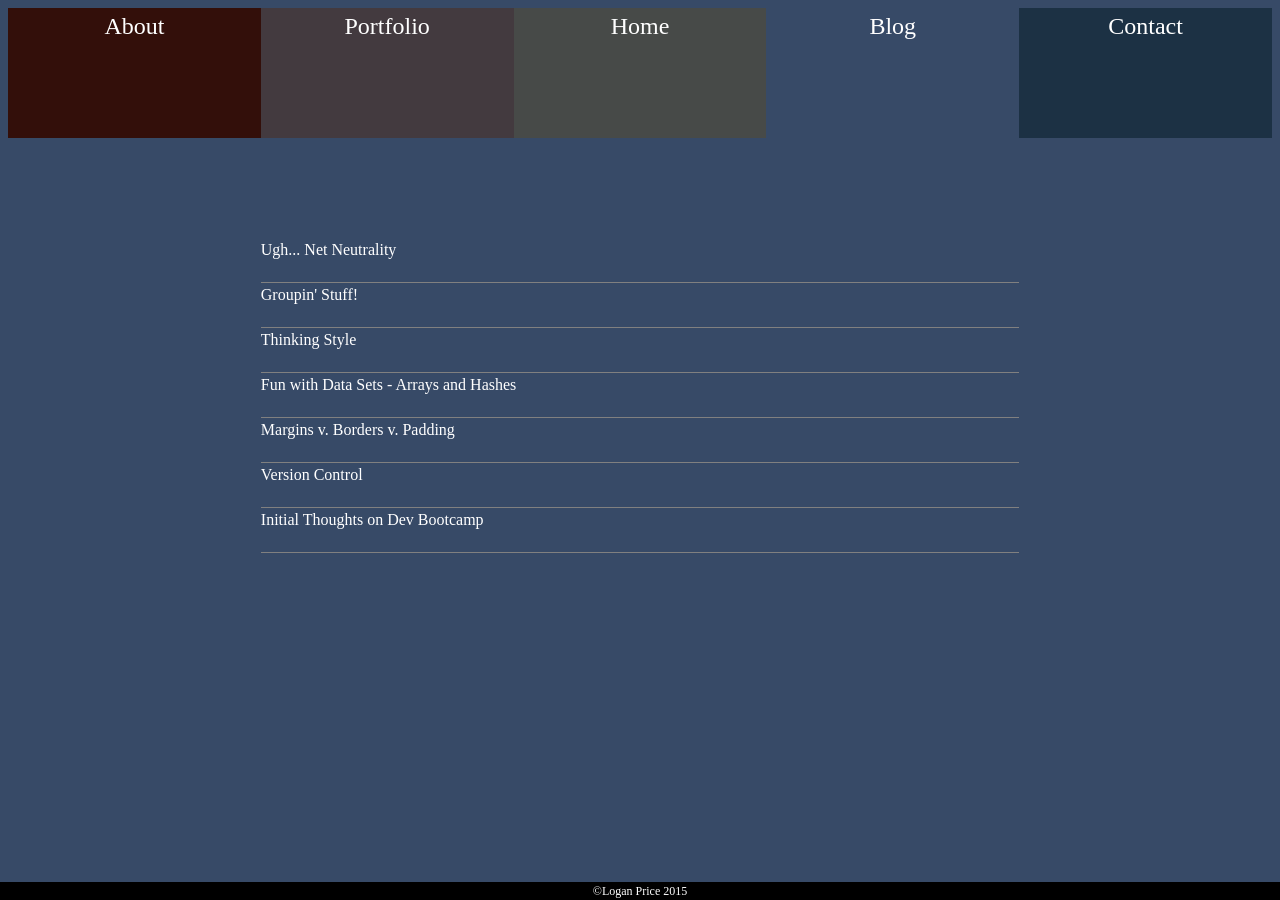
<file: blog.html>
<!DOCTYPE html>
<html class="Blog">
  <head>
    <title>Log and Sprice - Home</title>
    <meta charset="UTF-8">
  <link rel="stylesheet" type="text/css" href="stylesheets/blog-stylesheet.css">
  <link rel="stylesheet" type="text/css" href="stylesheets/default.css">
  </head>
  <body>
    <nav>
      <div id="About"><a href="#">About</a></div>
      <div id="Portfolio"><a href="#">Portfolio</a></div>
      <div id="Home"><a href="index.html">Home</a></div>
      <div id="Blog"><a href="blog.html">Blog</a></div>
      <div id="Contact"><a href="#">Contact</a></div>
    </nav>
    <section>
        <div class = "main-content">
          <a href="blog/c4-tech-issues.html">Ugh... Net Neutrality</a>
        </div>

        <div class = "main-content">
          <a href="blog/t4-enumerable-methods.html">Groupin' Stuff!</a>
        </div>
        <div class = "main-content">
          <a href="blog/c3_thinking-style.html">Thinking Style</a>
        </div>
        <div class = "main-content">
          <a href="blog/t3-arrays-hashes.html">Fun with Data Sets - Arrays and Hashes</a>
        </div>
        <!-- <div class = "sidebar">
          <h2>2/15/2015</h2></div> -->
        <div class = "main-content">
          <a href="blog/t2-css-design.html">Margins v. Borders v. Padding</a>
        </div>
        <!-- <div class = "sidebar">
          <h2>2/8/2015</h2></div> -->
        <div class = "main-content">
          <a href="blog/t1-git-blog.html">Version Control</a>
        </div>
        <!-- <div class = "sidebar">
          <h2>2/8/2015</h2></div> -->
        <div class = "main-content">
          <a href="blog/c1-chefs-kitchen.html">Initial Thoughts on Dev Bootcamp</a>
        </div>
    </section>
    <footer>©Logan Price 2015
    </footer>
  </body>
</html>
</file>
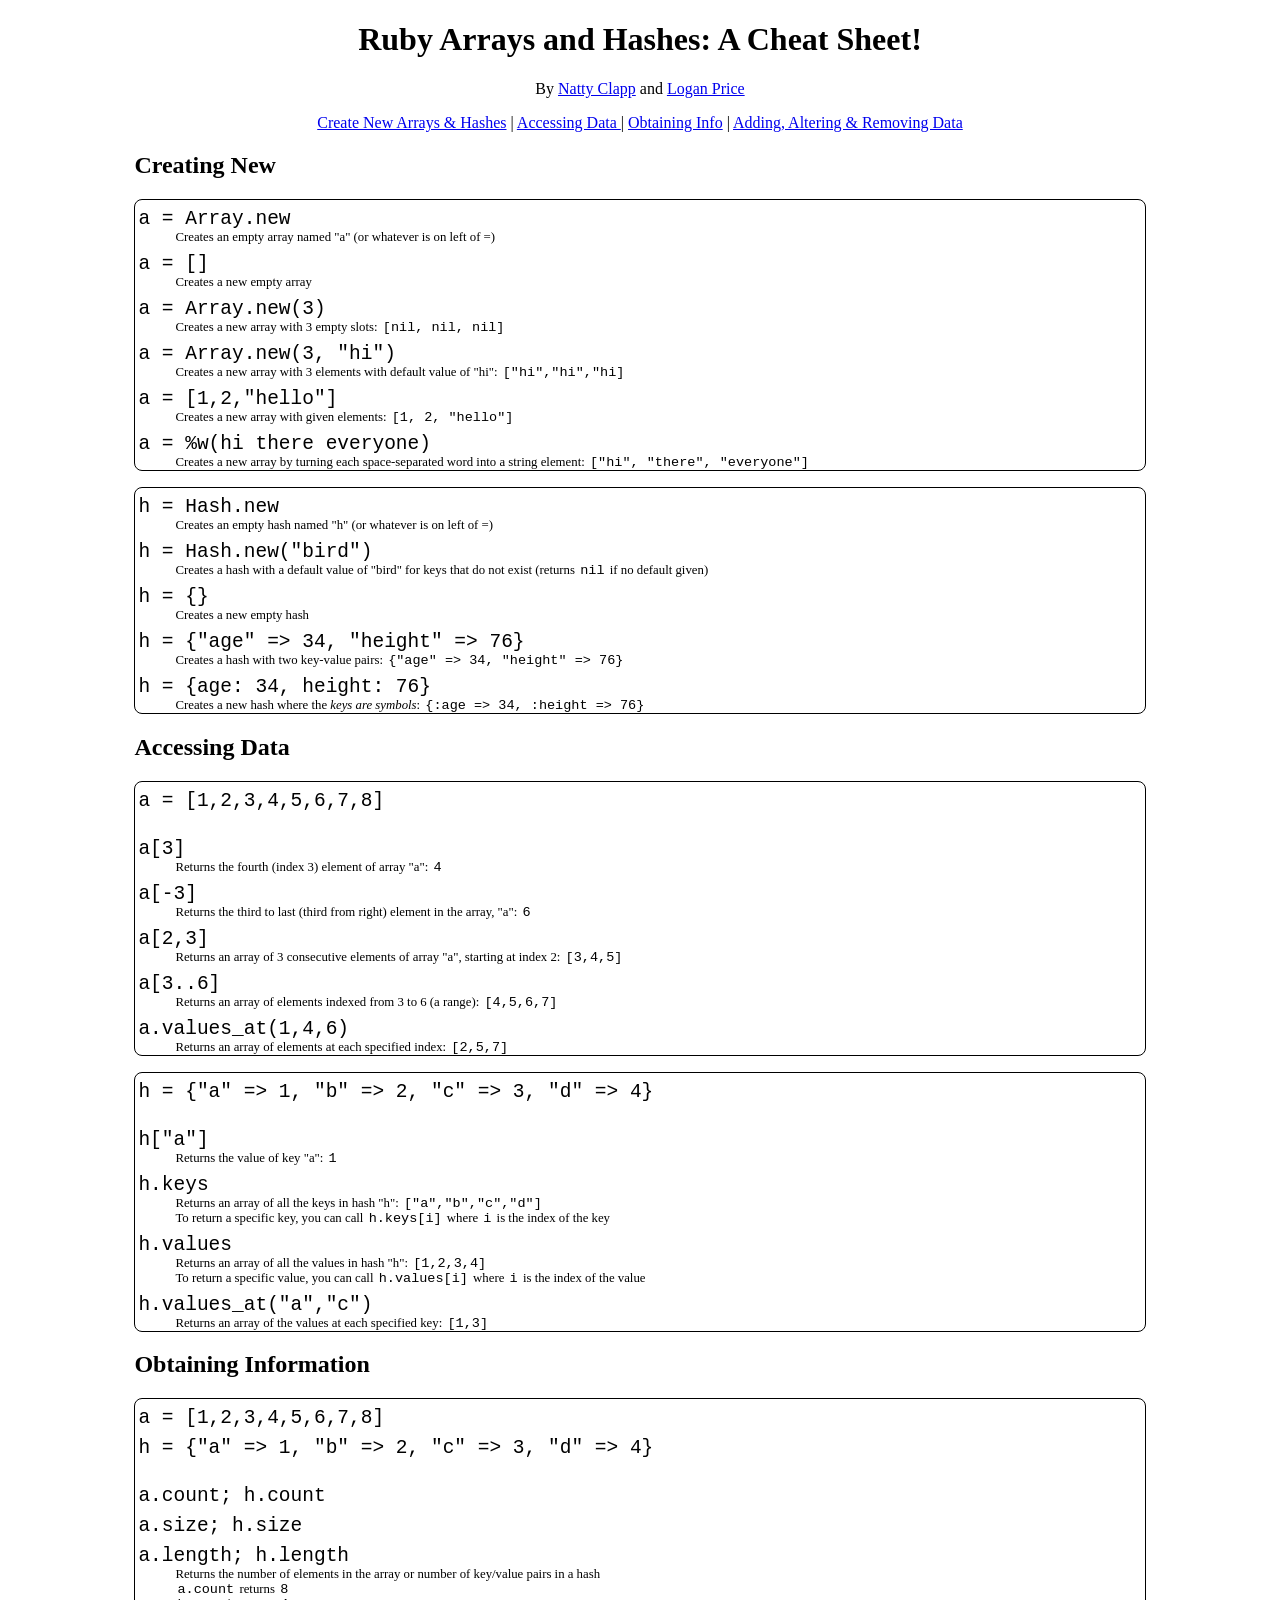
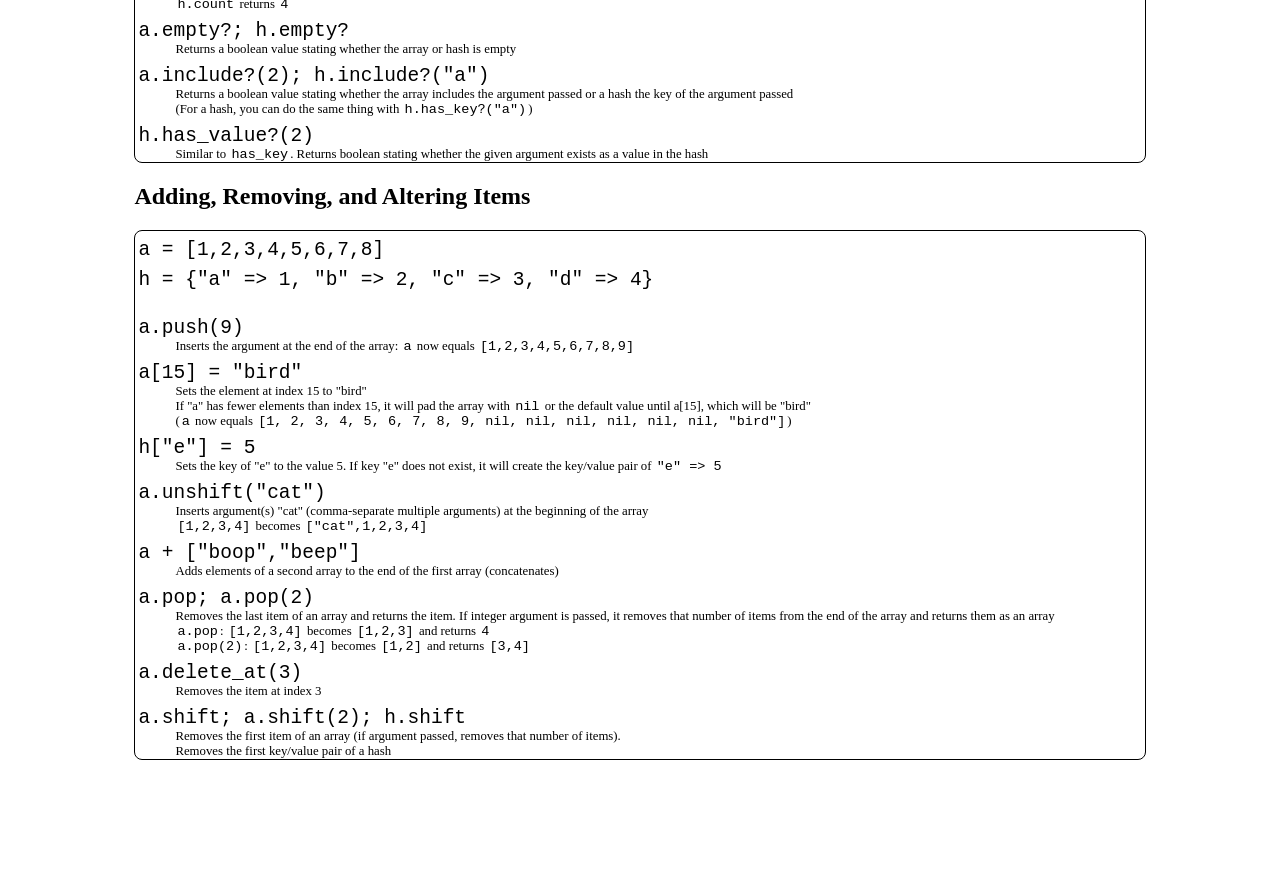
<file: cheat-sheet.html>
<!DOCTYPE html>
<html>

  <head>
    <meta charset="UTF-8">
    <title>Hashes and Arrays Cheat Sheet</title>
    <link rel="stylesheet" type="text/css" href="stylesheets/cheat_stylesheet.css"/>
  </head>

  <body>

    <div class = "pagetitle">

      <h1>
        Ruby Arrays and Hashes: A Cheat Sheet!
      </h1>

      <p>
        By <a href= "http://nclapp.github.io">Natty Clapp</a> and <a href= "http://logandsprice.github.io">Logan Price</a>
      </p>

      <p>
        <a href= "#create"> Create New Arrays &amp;  Hashes</a>  |
        <a href= "#accessing"> Accessing Data </a>  |
        <a href= "#info"> Obtaining Info</a>  |
        <a href= "#adding"> Adding, Altering &amp; Removing Data</a>
      </p>

    </div>


    <div class = "content">

      <h2><a class = "category" name="create">Creating New</a></h2>

    <dl>
      <dt>a = Array.new</dt>
      <dd>Creates an empty array named "a" (or whatever is on left of =)</dd>

      <dt>a = []</dt>
      <dd>Creates a new empty array</dd>

      <dt>a = Array.new(3)</dt>
      <dd>Creates a new array with 3 empty slots: <code>[nil, nil, nil]</code></dd>

      <dt>a = Array.new(3, "hi")</dt>
      <dd>Creates a new array with 3 elements with default value of "hi": <code>["hi","hi","hi]</code></dd>

      <dt>a = [1,2,"hello"]</dt>
      <dd>Creates a new array with given elements: <code>[1, 2, "hello"]</code></dd>

      <dt>a = %w(hi there everyone)</dt>
      <dd> Creates a new array by turning each space-separated word into a string element: <code>["hi", "there", "everyone"]</code></dd>
    </dl>

    <dl>
      <dt>h = Hash.new</dt>
      <dd>Creates an empty hash named "h" (or whatever is on left of =)</dd>

      <dt>h = Hash.new("bird")</dt>
      <dd>Creates a hash with a default value of "bird" for keys that do not exist (returns <code>nil</code> if no default given)

      <dt>h = {}</dt>
      <dd>Creates a new empty hash</dd>

      <dt>h = {"age" => 34, "height" => 76}</dt>
      <dd>Creates a hash with two key-value pairs: <code>{"age" => 34, "height" => 76}</code></dd>

      <dt>h = {age: 34, height: 76}</dt>
      <dd>Creates a new hash where the <em>keys are symbols</em>: <code>{:age => 34, :height => 76}</code></dd>
    </dl>

      <h2><a class = "category" name="accessing">Accessing Data</a></h2>


    <dl>
      <dt>a = [1,2,3,4,5,6,7,8]</dt>
      <br>

      <dt>a[3]</dt>
      <dd>Returns the fourth (index 3) element of array "a": <code>4</code></dd>

      <dt>a[-3]</dt>
      <dd>Returns the third to last (third from right) element in the array, "a": <code>6</code></dd>

      <dt>a[2,3]</dt>
      <dd>Returns an array of 3 consecutive elements of array "a", starting at index 2: <code>[3,4,5]</code></dd>

      <dt>a[3..6]</dt>
      <dd>Returns an array of elements indexed from 3 to 6 (a range): <code>[4,5,6,7]</code></dd>

      <dt>a.values_at(1,4,6)</dt>
      <dd>Returns an array of elements at each specified index: <code>[2,5,7]</code></dd>
    </dl>

    <dl>
      <dt>h = {"a" => 1, "b" => 2, "c" => 3, "d" => 4}</dt>
      <br>


      <dt>h["a"]</dt>
      <dd>Returns the value of key "a": <code>1</code></dd>

      <dt>h.keys</dt>
      <dd>Returns an array of all the keys in hash "h": <code>["a","b","c","d"]</code> </dd>
      <dd>To return a specific key, you can call <code>h.keys[i]</code> where <code>i</code> is the index of the key</dd>

      <dt>h.values</dt>
      <dd>Returns an array of all the values in hash "h": <code>[1,2,3,4]</code> </dd>
      <dd>To return a specific value, you can call <code>h.values[i]</code> where <code>i</code> is the index of the value</dd>

      <dt>h.values_at("a","c")</dt>
      <dd>Returns an array of the values at each specified key: <code>[1,3]</code></dd>
    </dl>
      <h2><a class = "category" name="info">Obtaining Information</a></h2>
      <dl>
        <dt>a = [1,2,3,4,5,6,7,8]</dt>
      <dt>h = {"a" => 1, "b" => 2, "c" => 3, "d" => 4}</dt>
      <br>

      <dt>a.count; h.count</dt>
      <dt>a.size; h.size</dt>
      <dt>a.length; h.length</dt>
      <dd>Returns the number of elements in the array or number of key/value pairs in a hash</dd>
      <dd><code>a.count</code> returns <code>8</code>
      <dd><code>h.count</code> returns <code>4</code>

      <dt>a.empty?; h.empty?</dt>
      <dd>Returns a boolean value stating whether the array or hash is empty</dd>

      <dt>a.include?(2); h.include?("a")</dt>
      <dd>Returns a boolean value stating whether the array includes the argument passed or a hash the key of the argument passed</dd>
      <dd>(For a hash, you can do the same thing with <code>h.has_key?("a")</code>)</dd>

      <dt>h.has_value?(2)</dt>
      <dd>Similar to <code>has_key</code>. Returns boolean stating whether the given argument exists as a value in the hash</dd>
      </dl>

      <h2><a class = "category" name="adding">Adding, Removing, and Altering Items</a></h2>
      <dl>
        <dt>a = [1,2,3,4,5,6,7,8]</dt>
      <dt>h = {"a" => 1, "b" => 2, "c" => 3, "d" => 4}</dt>
      <br>


        <dt>a.push(9)</dt>
        <dd>Inserts the argument at the end of the array: <code>a</code> now equals <code>[1,2,3,4,5,6,7,8,9]</code></dd>

        <dt>a[15] = "bird"</dt>
        <dd>Sets the element at index 15 to "bird"</dd>
        <dd>If "a" has fewer elements than index 15, it will pad the array with <code>nil</code> or the default value until a[15], which will be "bird"</dd>
        <dd>(<code>a</code> now equals <code>[1, 2, 3, 4, 5, 6, 7, 8, 9, nil, nil, nil, nil, nil, nil, "bird"]</code>)</dd>

        <dt>h["e"] = 5</dt>
        <dd>Sets the key of "e" to the value 5. If key "e" does not exist, it will create the key/value pair of <code>"e" => 5</code></dd>

        <dt>a.unshift("cat")</dt>
        <dd>Inserts argument(s) "cat" (comma-separate multiple arguments) at the beginning of the array</dd>
        <dd><code>[1,2,3,4]</code> becomes <code>["cat",1,2,3,4]</code></dd>

        <dt>a + ["boop","beep"]</dt>
        <dd>Adds elements of a second array to the end of the first array (concatenates)</dd>

        <dt>a.pop; a.pop(2)</dt>
        <dd>Removes the last item of an array and returns the item. If integer argument is passed, it removes that number of items from the end of the array and returns them as an array</dd>
        <dd><code>a.pop</code>: <code>[1,2,3,4]</code> becomes <code>[1,2,3]</code> and returns <code>4</code></dd>
        <dd><code>a.pop(2)</code>: <code>[1,2,3,4]</code> becomes <code>[1,2]</code> and returns <code>[3,4]</code></dd>

        <dt>a.delete_at(3)</dt>
        <dd>Removes the item at index 3</dd>

        <dt>a.shift; a.shift(2); h.shift</dt>
        <dd>Removes the first item of an array (if argument passed, removes that number of items).</dd>
        <dd>Removes the first key/value pair of a hash</dd>
      </dl>
    </div>

  </body>
</html>
</file>
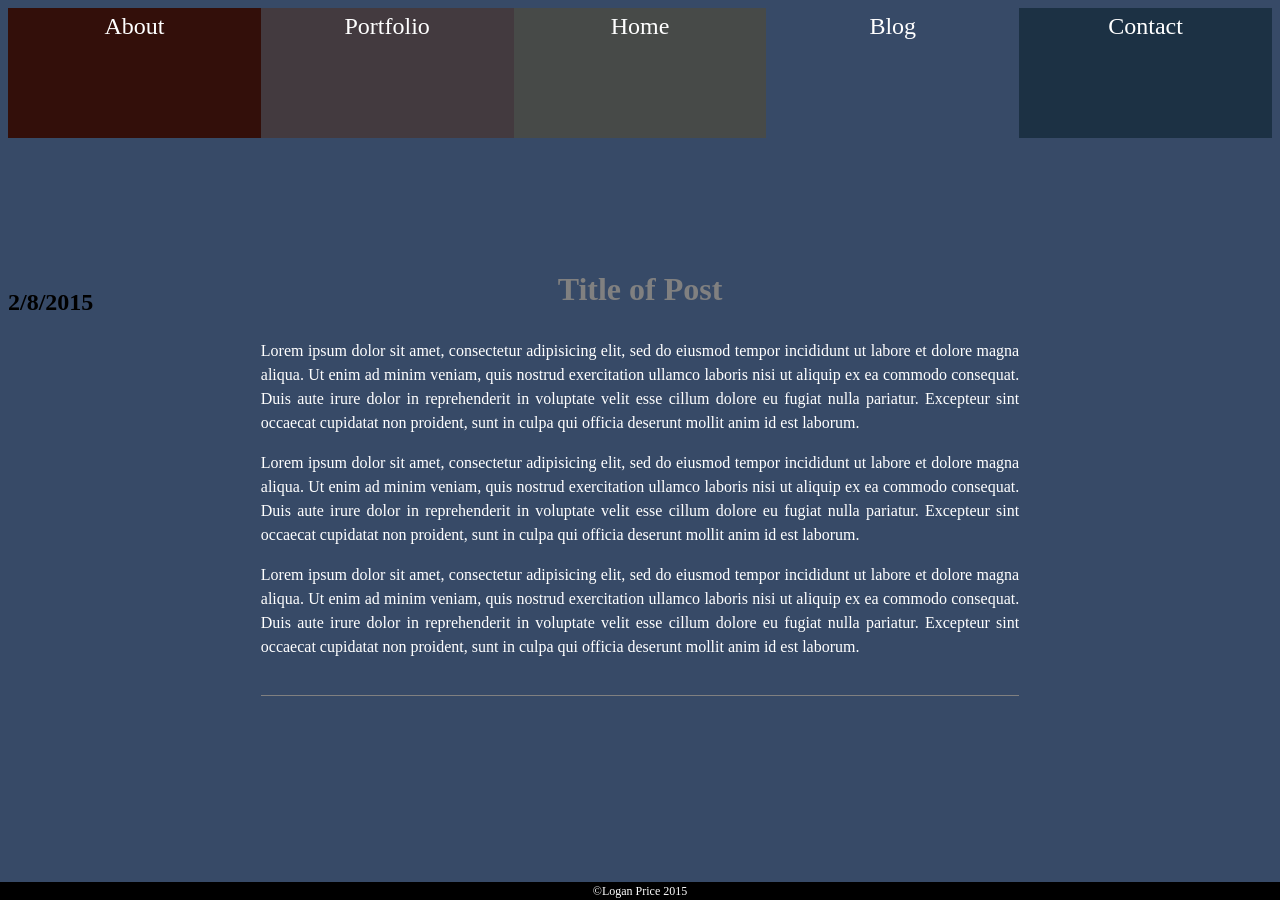
<file: blog/blog-template.html>
<!DOCTYPE html>
<html class="Blog">
  <head>
    <title>Log and Sprice - Home</title>
    <meta charset="UTF-8">
  <link rel="stylesheet" type="text/css" href="../stylesheets/blog-stylesheet.css">
  <link rel="stylesheet" type="text/css" href="../stylesheets/default.css">
  </head>
  <body>
    <nav>
      <div id="About"><a href="#">About</a></div>
      <div id="Portfolio"><a href="#">Portfolio</a></div>
      <div id="Home"><a href="../index.html">Home</a></div>
      <div id="Blog"><a href="../blog.html">Blog</a></div>
      <div id="Contact"><a href="#">Contact</a></div>
    </nav>
  <section>
    <div class = "sidebar">
      <h2>2/8/2015</h2></div>
    <div class = "main-content">
    <h1>Title of Post</h1>
        <p>
            Lorem ipsum dolor sit amet, consectetur adipisicing elit, sed do eiusmod
            tempor incididunt ut labore et dolore magna aliqua. Ut enim ad minim veniam,
            quis nostrud exercitation ullamco laboris nisi ut aliquip ex ea commodo
            consequat. Duis aute irure dolor in reprehenderit in voluptate velit esse
            cillum dolore eu fugiat nulla pariatur. Excepteur sint occaecat cupidatat non
            proident, sunt in culpa qui officia deserunt mollit anim id est laborum.
        </p>
        <p>
            Lorem ipsum dolor sit amet, consectetur adipisicing elit, sed do eiusmod
            tempor incididunt ut labore et dolore magna aliqua. Ut enim ad minim veniam,
            quis nostrud exercitation ullamco laboris nisi ut aliquip ex ea commodo
            consequat. Duis aute irure dolor in reprehenderit in voluptate velit esse
            cillum dolore eu fugiat nulla pariatur. Excepteur sint occaecat cupidatat non
            proident, sunt in culpa qui officia deserunt mollit anim id est laborum.
        </p>
        <p>
            Lorem ipsum dolor sit amet, consectetur adipisicing elit, sed do eiusmod
            tempor incididunt ut labore et dolore magna aliqua. Ut enim ad minim veniam,
            quis nostrud exercitation ullamco laboris nisi ut aliquip ex ea commodo
            consequat. Duis aute irure dolor in reprehenderit in voluptate velit esse
            cillum dolore eu fugiat nulla pariatur. Excepteur sint occaecat cupidatat non
            proident, sunt in culpa qui officia deserunt mollit anim id est laborum.
        </p>
    </div>
  </section>
  <footer>©Logan Price 2015</footer>
  </body>
</html>
</file>
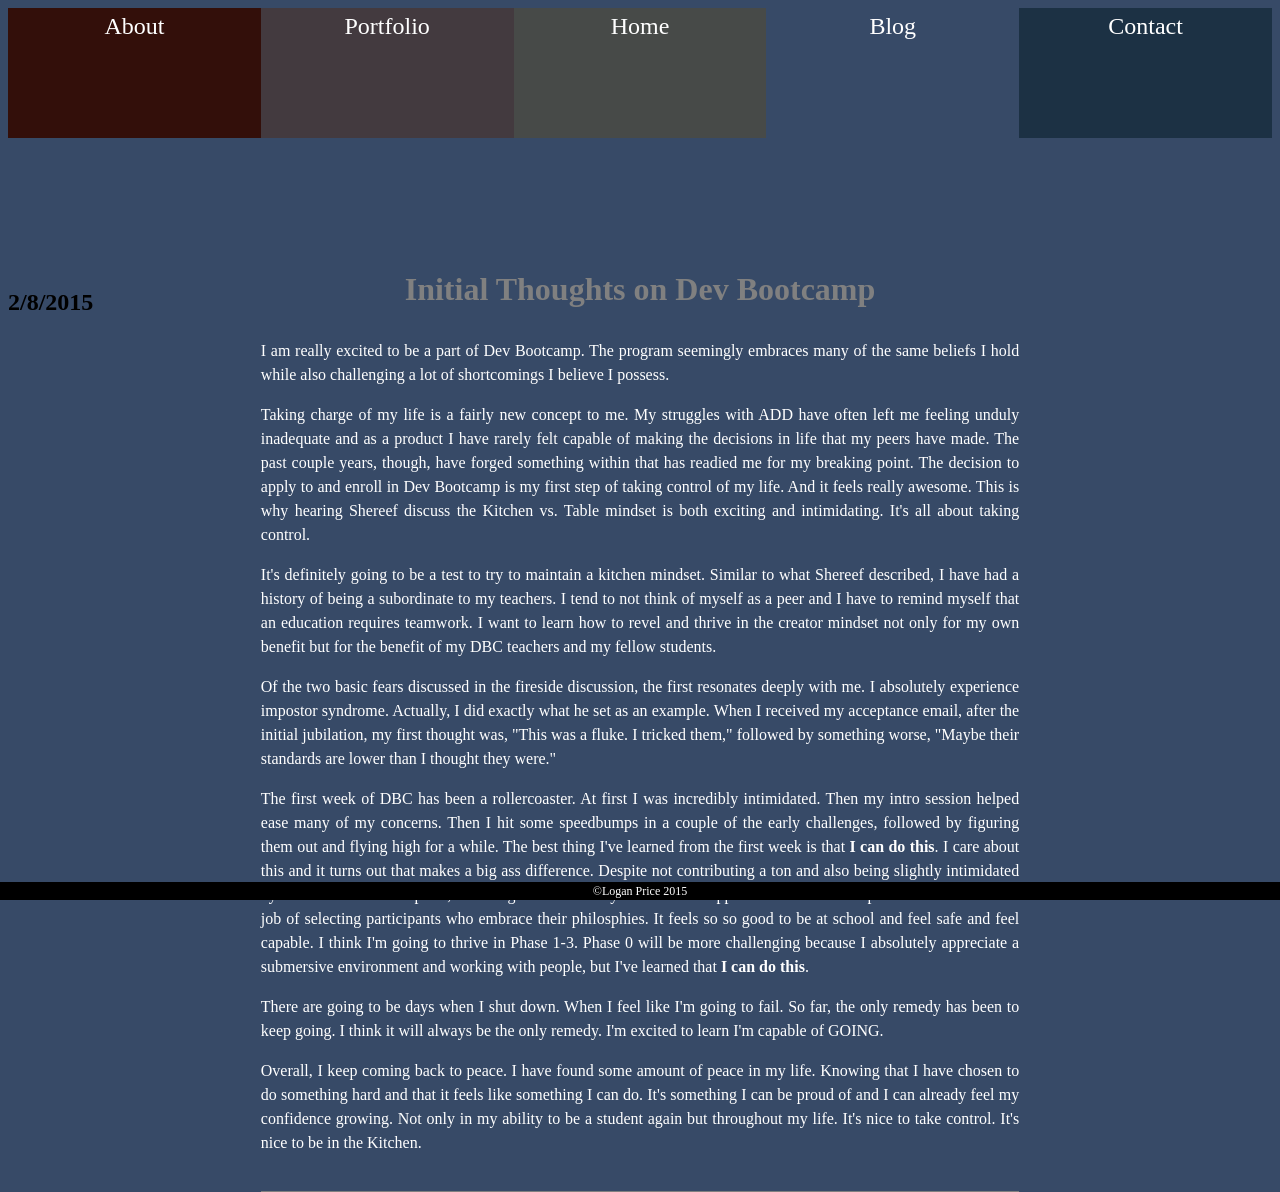
<file: blog/c1-chefs-kitchen.html>
<!DOCTYPE html>
<html class="Blog">
  <head>
    <title>Log and Sprice - Home</title>
    <meta charset="UTF-8">
  <link rel="stylesheet" type="text/css" href="../stylesheets/blog-stylesheet.css">
  <link rel="stylesheet" type="text/css" href="../stylesheets/default.css">
  </head>
  <body>
    <nav>
      <div id="About"><a href="#">About</a></div>
      <div id="Portfolio"><a href="#">Portfolio</a></div>
      <div id="Home"><a href="../index.html">Home</a></div>
      <div id="Blog"><a href="../blog.html">Blog</a></div>
      <div id="Contact"><a href="#">Contact</a></div>
    </nav>
  <section>
    <div class = "sidebar">
      <h2>2/8/2015</h2></div>
        <div class = "main-content">
          <h1>Initial Thoughts on Dev Bootcamp</h1>
          <p>
              I am really excited to be a part of Dev Bootcamp. The program seemingly embraces many of the same beliefs I hold while also challenging a lot of shortcomings I believe I possess.
          </p>
          <p>
              Taking charge of my life is a fairly new concept to me. My struggles with ADD have often left me feeling unduly inadequate and as a product I have rarely felt capable of making the decisions in life that my peers have made. The past couple years, though, have forged something within that has readied me for my breaking point. The decision to apply to and enroll in Dev Bootcamp is my first step of taking control of my life. And it feels really awesome. This is why hearing Shereef discuss the Kitchen vs. Table mindset is both exciting and intimidating. It's all about taking control.
          </p>
          <p>
              It's definitely going to be a test to try to maintain a kitchen mindset. Similar to what Shereef described, I have had a history of being a subordinate to my teachers. I tend to not think of myself as a peer and I have to remind myself that an education requires teamwork. I want to learn how to revel and thrive in the creator mindset not only for my own benefit but for the benefit of my DBC teachers and my fellow students.
          </p>
          <p>
              Of the two basic fears discussed in the fireside discussion, the first resonates deeply with me. I absolutely experience impostor syndrome. Actually, I did exactly what he set as an example. When I received my acceptance email, after the initial jubilation, my first thought was, "This was a fluke. I tricked them," followed by something worse, "Maybe their standards are lower than I thought they were."
          </p>
          <p>
              The first week of DBC has been a rollercoaster. At first I was incredibly intimidated. Then my intro session helped ease many of my concerns. Then I hit some speedbumps in a couple of the early challenges, followed by figuring them out and flying high for a while. The best thing I've learned from the first week is that <b>I can do this</b>. I care about this and it turns out that makes a big ass difference. Despite not contributing a ton and also being slightly intimidated by the sheer volume of posts, the Google + community has been so supportive. Dev Bootcamp has done a wonderful job of selecting participants who embrace their philosphies. It feels so so good to be at school and feel safe and feel capable. I think I'm going to thrive in Phase 1-3. Phase 0 will be more challenging because I absolutely appreciate a submersive environment and working with people, but I've learned that <b>I can do this</b>.

          </p>
          <p>
              There are going to be days when I shut down. When I feel like I'm going to fail. So far, the only remedy has been to keep going. I think it will always be the only remedy. I'm excited to learn I'm capable of GOING.
          </p>
          <p>
              Overall, I keep coming back to peace. I have found some amount of peace in my life. Knowing that I have chosen to do something hard and that it feels like something I can do. It's something I can be proud of and I can already feel my confidence growing. Not only in my ability to be a student again but throughout my life. It's nice to take control. It's nice to be in the Kitchen.
          </p>
        </div>
  </section>
  <footer>©Logan Price 2015</footer>
  </body>
</html>
<!-- hi -->
</file>
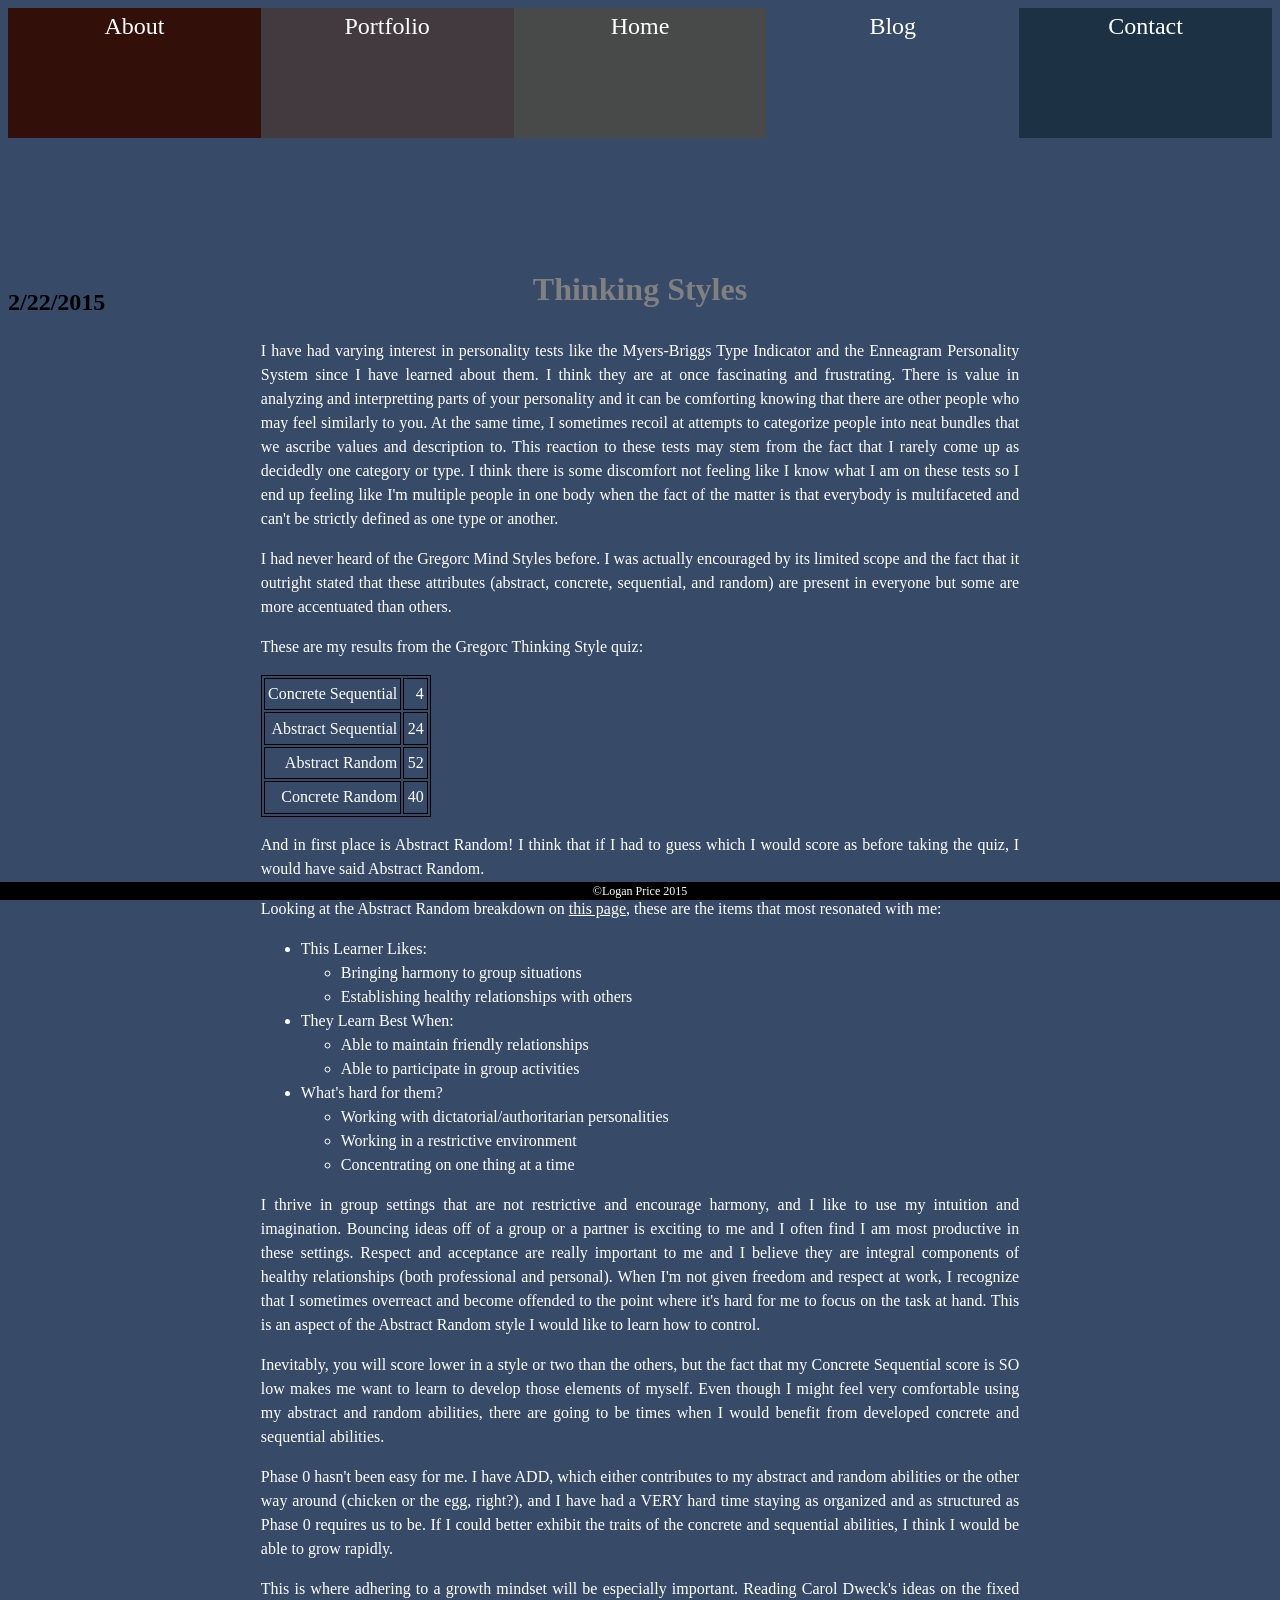
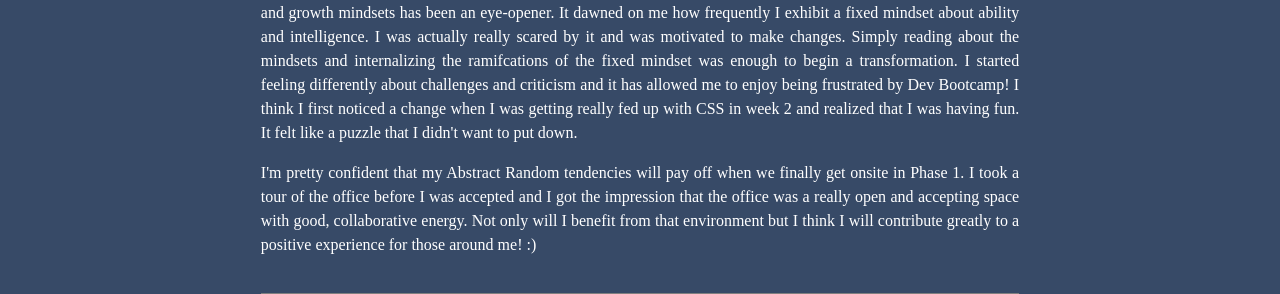
<file: Blog/c3_thinking-style.html>
<!DOCTYPE html>
<html class="Blog">
  <head>
    <title>Log and Sprice - Home</title>
    <meta charset="UTF-8">
  <link rel="stylesheet" type="text/css" href="../stylesheets/blog-stylesheet.css">
  <link rel="stylesheet" type="text/css" href="../stylesheets/default.css">
  </head>
  <body>
    <nav>
      <div id="About"><a href="#">About</a></div>
      <div id="Portfolio"><a href="#">Portfolio</a></div>
      <div id="Home"><a href="../index.html">Home</a></div>
      <div id="Blog"><a href="../blog.html">Blog</a></div>
      <div id="Contact"><a href="#">Contact</a></div>
    </nav>
  <section>
    <div class = "sidebar">
      <h2>2/22/2015</h2></div>
    <div class = "main-content">
      <h1>Thinking Styles</h1>
      <p>
        I have had varying interest in personality tests like the Myers-Briggs Type Indicator and the Enneagram Personality System since I have learned about them. I think they are at once fascinating and frustrating. There is value in analyzing and interpretting parts of your personality and it can be comforting knowing that there are other people who may feel similarly to you. At the same time, I sometimes recoil at attempts to categorize people into neat bundles that we ascribe values and description to. This reaction to these tests may stem from the fact that I rarely come up as decidedly one category or type.  I think there is some discomfort not feeling like I know what I am on these tests so I end up feeling like I'm multiple people in one body when the fact of the matter is that everybody is multifaceted and can't be strictly defined as one type or another.
      </p>
      <p>
        I had never heard of the Gregorc Mind Styles before. I was actually encouraged by its limited scope and the fact that it outright stated that these attributes (abstract, concrete, sequential, and random) are present in everyone but some are more accentuated than others.
      </p>
      <p>
        These are my results from the Gregorc Thinking Style quiz:
        <table>
          <tr>
            <td>Concrete Sequential</td>
            <td>4</td>
          </tr>
          <tr>
            <td>Abstract Sequential</td>
            <td>24</td>
          </tr>
          <tr>
            <td>Abstract Random</td>
            <td>52</td>
          </tr>
          <tr>
            <td>Concrete Random</td>
            <td>40</td>
          </tr>
        </table>
      </p>
      <p>
        And in first place is Abstract Random! I think that if I had to guess which I would score as before taking the quiz, I would have said Abstract Random.
      </p>
      <p>
        Looking at the Abstract Random breakdown on <u><a href="http://web.cortland.edu/andersmd/learning/gregorc.htm">this page</a></u>, these are the items that most resonated with me:
      </p>
      <p>
        <ul>
          <li>This Learner Likes:</li>
            <ul>
              <li>Bringing harmony to group situations</li>
              <li>Establishing healthy relationships with others</li>
            </ul>
          <li>They Learn Best When:</li>
            <ul>
              <li>Able to maintain friendly relationships</li>
              <li>Able to participate in group activities</li>
            </ul>
          <li>What's hard for them?</li>
            <ul>
              <li>Working with dictatorial/authoritarian personalities</li>
              <li>Working in a restrictive environment</li>
              <li>Concentrating on one thing at a time</li>
            </ul>
          </ul>
      </p>
      <p>
        I thrive in group settings that are not restrictive and encourage harmony, and I like to use my intuition and imagination. Bouncing ideas off of a group or a partner is exciting to me and I often find I am most productive in these settings. Respect and acceptance are really important to me and I believe they are integral components of healthy relationships (both professional and personal). When I'm not given freedom and respect at work, I recognize that I sometimes overreact and become offended to the point where it's hard for me to focus on the task at hand. This is an aspect of the Abstract Random style I would like to learn how to control.
      </p>
      <p>
        Inevitably, you will score lower in a style or two than the others, but the fact that my Concrete Sequential score is SO low makes me want to learn to develop those elements of myself. Even though I might feel very comfortable using my abstract and random abilities, there are going to be times when I would benefit from developed concrete and sequential abilities.
      </p>
      <p>
        Phase 0 hasn't been easy for me. I have ADD, which either contributes to my abstract and random abilities or the other way around (chicken or the egg, right?), and I have had a VERY hard time staying as organized and as structured as Phase 0 requires us to be. If I could better exhibit the traits of the concrete and sequential abilities, I think I would be able to grow rapidly.
      </p>
      <p>
        This is where adhering to a growth mindset will be especially important. Reading Carol Dweck's ideas on the fixed and growth mindsets has been an eye-opener. It dawned on me how frequently I exhibit a fixed mindset about ability and intelligence. I was actually really scared by it and was motivated to make changes. Simply reading about the mindsets and internalizing the ramifcations of the fixed mindset was enough to begin a transformation. I started feeling differently about challenges and criticism and it has allowed me to enjoy being frustrated by Dev Bootcamp! I think I first noticed a change when I was getting really fed up with CSS in week 2 and realized that I was having fun. It felt like a puzzle that I didn't want to put down.
      </p>
      <p>
        I'm pretty confident that my Abstract Random tendencies will pay off when we finally get onsite in Phase 1. I took a tour of the office before I was accepted and I got the impression that the office was a really open and accepting space with good, collaborative energy. Not only will I benefit from that environment but I think I will contribute greatly to a positive experience for those around me! :)
      </p>
    </div>
  </section>
  <footer>©Logan Price 2015</footer>
  </body>
</html>
<!-- hi -->
</file>
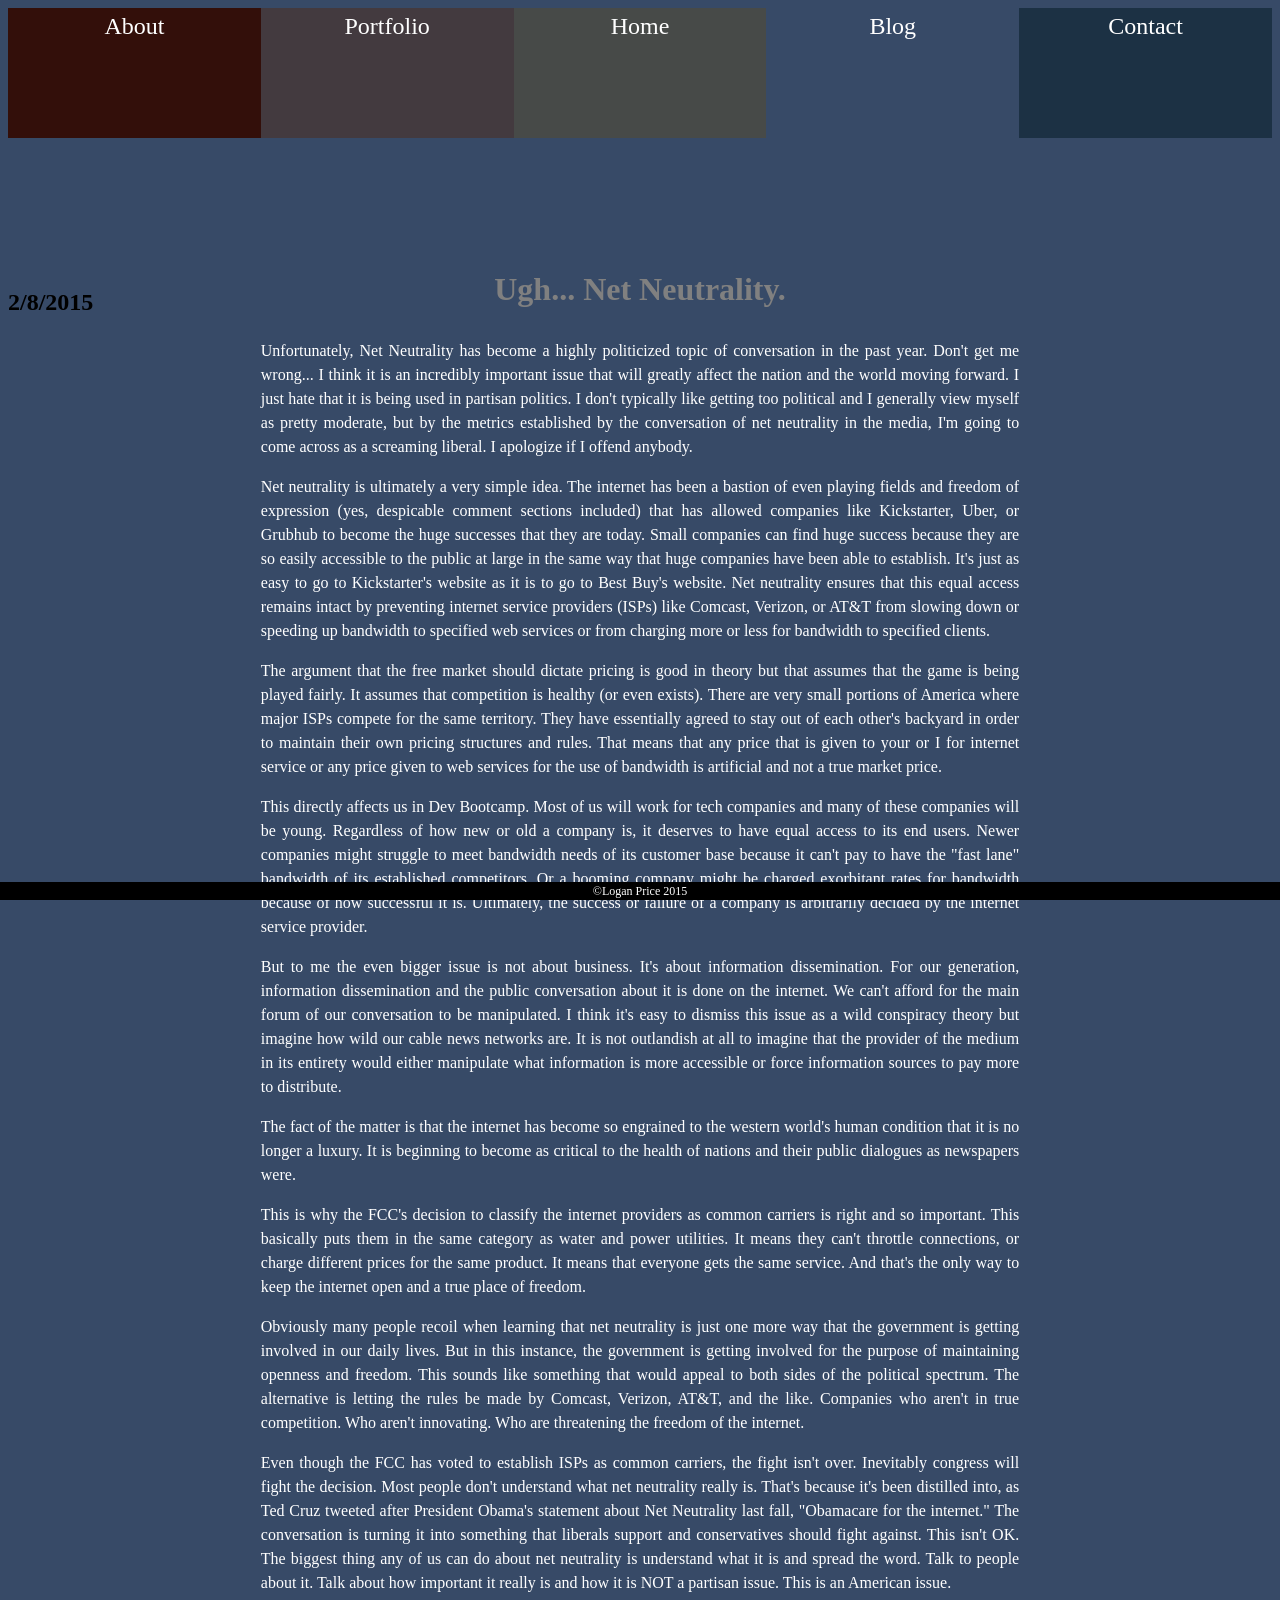
<file: blog/c4-tech-issues.html>
<!DOCTYPE html>
<html class="Blog">
  <head>
    <title>Log and Sprice - Home</title>
    <meta charset="UTF-8">
  <link rel="stylesheet" type="text/css" href="../stylesheets/blog-stylesheet.css">
  <link rel="stylesheet" type="text/css" href="../stylesheets/default.css">
  </head>
  <body>
    <nav>
      <div id="About"><a href="#">About</a></div>
      <div id="Portfolio"><a href="#">Portfolio</a></div>
      <div id="Home"><a href="../index.html">Home</a></div>
      <div id="Blog"><a href="../blog.html">Blog</a></div>
      <div id="Contact"><a href="#">Contact</a></div>
    </nav>
  <section>
    <div class = "sidebar">
      <h2>2/8/2015</h2></div>
    <div class = "main-content">
    <h1>Ugh... Net Neutrality. </h1>
        <p>
          Unfortunately, Net Neutrality has become a highly politicized topic of conversation in the past year. Don't get me wrong... I think it is an incredibly important issue that will greatly affect the nation and the world moving forward. I just hate that it is being used in partisan politics. I don't typically like getting too political and I generally view myself as pretty moderate, but by the metrics established by the conversation of net neutrality in the media, I'm going to come across as a screaming liberal. I apologize if I offend anybody.
        </p>
        <p>
          Net neutrality is ultimately a very simple idea. The internet has been a bastion of even playing fields and freedom of expression (yes, despicable comment sections included) that has allowed companies like Kickstarter, Uber, or Grubhub to become the huge successes that they are today. Small companies can find huge success because they are so easily accessible to the public at large in the same way that huge companies have been able to establish. It's just as easy to go to Kickstarter's website as it is to go to Best Buy's website. Net neutrality ensures that this equal access remains intact by preventing internet service providers (ISPs) like Comcast, Verizon, or AT&T from slowing down or speeding up bandwidth to specified web services or from charging more or less for bandwidth to specified clients.
        </p>
        <p>
          The argument that the free market should dictate pricing is good in theory but that assumes that the game is being played fairly. It assumes that competition is healthy (or even exists). There are very small portions of America where major ISPs compete for the same territory. They have essentially agreed to stay out of each other's backyard in order to maintain their own pricing structures and rules. That means that any price that is given to your or I for internet service or any price given to web services for the use of bandwidth is artificial and not a true market price.
        </p>
        <p>
          This directly affects us in Dev Bootcamp. Most of us will work for tech companies and many of these companies will be young. Regardless of how new or old a company is, it deserves to have equal access to its end users. Newer companies might struggle to meet bandwidth needs of its customer base because it can't pay to have the "fast lane" bandwidth of its established competitors. Or a booming company might be charged exorbitant rates for bandwidth because of how successful it is. Ultimately, the success or failure of a company is arbitrarily decided by the internet service provider.
        </p>
        <p>
          But to me the even bigger issue is not about business. It's about information dissemination. For our generation, information dissemination and the public conversation about it is done on the internet. We can't afford for the main forum of our conversation to be manipulated. I think it's easy to dismiss this issue as a wild conspiracy theory but imagine how wild our cable news networks are. It is not outlandish at all to imagine that the provider of the medium in its entirety would either manipulate what information is more accessible or force information sources to pay more to distribute.
        </p>
        <p>
          The fact of the matter is that the internet has become so engrained to the western world's human condition that it is no longer a luxury. It is beginning to become as critical to the health of nations and their public dialogues as newspapers were.
        </p>
        <p>
          This is why the FCC's decision to classify the internet providers as common carriers is right and so important. This basically puts them in the same category as water and power utilities. It means they can't throttle connections, or charge different prices for the same product. It means that everyone gets the same service. And that's the only way to keep the internet open and a true place of freedom.
        </p>
        <p>Obviously many people recoil when learning that net neutrality is just one more way that the government is getting involved in our daily lives. But in this instance, the government is getting involved for the purpose of maintaining openness and freedom. This sounds like something that would appeal to both sides of the political spectrum. The alternative is letting the rules be made by Comcast, Verizon, AT&T, and the like. Companies who aren't in true competition. Who aren't innovating. Who are threatening the freedom of the internet.
        </p>
        <p>
          Even though the FCC has voted to establish ISPs as common carriers, the fight isn't over. Inevitably congress will fight the decision. Most people don't understand what net neutrality really is. That's because it's been distilled into, as Ted Cruz tweeted after President Obama's statement about Net Neutrality last fall, "Obamacare for the internet." The conversation is turning it into something that liberals support and conservatives should fight against. This isn't OK. The biggest thing any of us can do about net neutrality is understand what it is and spread the word. Talk to people about it. Talk about how important it really is and how it is NOT a partisan issue. This is an American issue.
        </p>
    </div>
  </section>
  <footer>©Logan Price 2015</footer>
  </body>
</html>
</file>
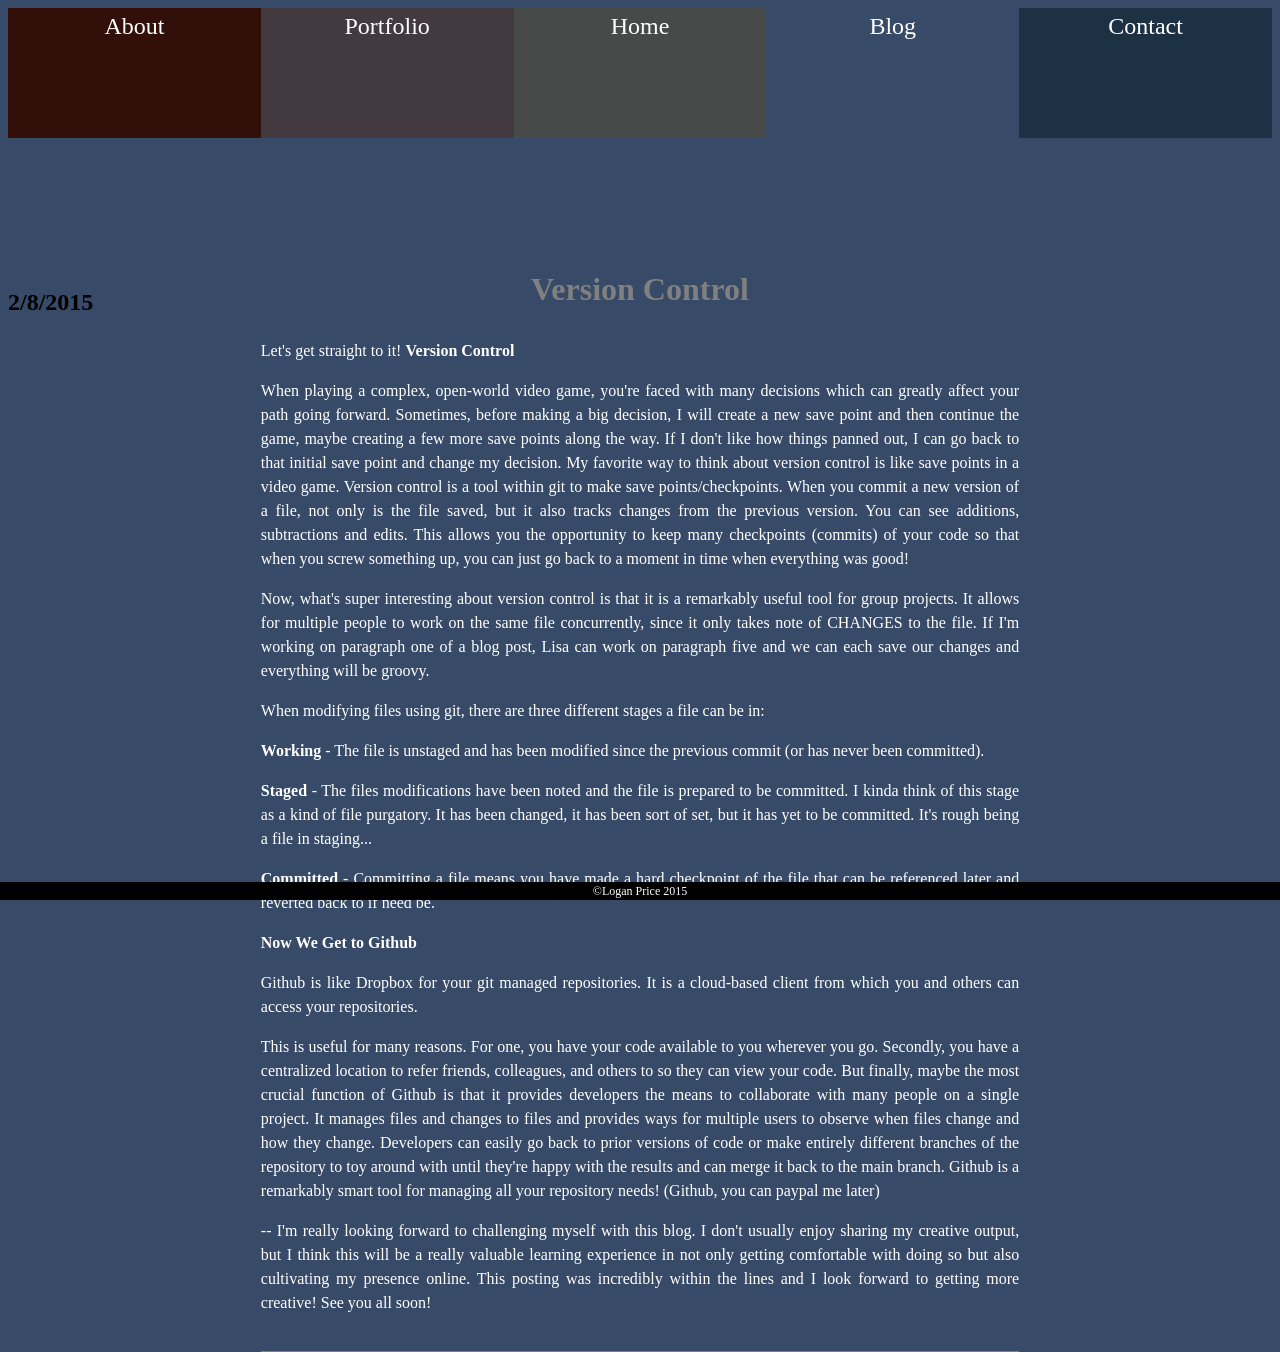
<file: blog/t1-git-blog.html>
<!DOCTYPE html>
<html class="Blog">
  <head>
    <title>Log and Sprice - Home</title>
    <meta charset="UTF-8">
  <link rel="stylesheet" type="text/css" href="../stylesheets/blog-stylesheet.css">
  <link rel="stylesheet" type="text/css" href="../stylesheets/default.css">
  </head>
  <body>
    <nav>
      <div id="About"><a href="#">About</a></div>
      <div id="Portfolio"><a href="#">Portfolio</a></div>
      <div id="Home"><a href="../index.html">Home</a></div>
      <div id="Blog"><a href="../blog.html">Blog</a></div>
      <div id="Contact"><a href="#">Contact</a></div>
    </nav>
  <section>
    <div class ="sidebar">
      <h2>2/8/2015</h2></div>
      <div class ="main-content">
        <h1>Version Control</h1>
        <p>
            Let's get straight to it! <b>Version Control</b>
        </p>
        <p>
            When playing a complex, open-world video game, you're faced with many decisions which can greatly affect your path going forward. Sometimes, before making a big decision, I will create a new save point and then continue the game, maybe creating a few more save points along the way. If I don't like how things panned out, I can go back to that initial save point and change my decision. My favorite way to think about version control is like save points in a video game. Version control is a tool within git to make save points/checkpoints. When you commit a new version of a file, not only is the file saved, but it also tracks changes from the previous version. You can see additions, subtractions and edits. This allows you the opportunity to keep many checkpoints (commits) of your code so that when you screw something up, you can just go back to a moment in time when everything was good!
        </p>
        <p>
            Now, what's super interesting about version control is that it is a remarkably useful tool for group projects. It allows for multiple people to work on the same file concurrently, since it only takes note of CHANGES to the file. If I'm working on paragraph one of a blog post, Lisa can work on paragraph five and we can each save our changes and everything will be groovy.


        </p>
        <p>
            When modifying files using git, there are three different stages a file can be in:
        </p>
        <p>
            <b>Working</b> - The file is unstaged and has been modified since the previous commit (or has never been committed).
        </p>
        <p>
            <b>Staged</b> - The files modifications have been noted and the file is prepared to be committed. I kinda think of this stage as a kind of file purgatory. It has been changed, it has been sort of set, but it has yet to be committed. It's rough being a file in staging...
        </p>
        <p>
            <b>Committed</b> - Committing a file means you have made a hard checkpoint of the file that can be referenced later and reverted back to if need be.
        </p>
        <p>
        </p>
        <p>
            <b>Now We Get to Github</b>
        </p>
        <p>
            Github is like Dropbox for your git managed repositories. It is a cloud-based client from which you and others can access your repositories.
        </p>
        <p>
            This is useful for many reasons. For one, you have your code available to you wherever you go. Secondly, you have a centralized location to refer friends, colleagues, and others to so they can view your code. But finally, maybe the most crucial function of Github is that it provides developers the means to collaborate with many people on a single project. It manages files and changes to files and provides ways for multiple users to observe when files change and how they change. Developers can easily go back to prior versions of code or make entirely different branches of the repository to toy around with until they're happy with the results and can merge it back to the main branch. Github is a remarkably smart tool for managing all your repository needs! (Github, you can paypal me later)
        </p>
        <p>
            -- I'm really looking forward to challenging myself with this blog. I don't usually enjoy sharing my creative output, but I think this will be a really valuable learning experience in not only getting comfortable with doing so but also cultivating my presence online. This posting was incredibly within the lines and I look forward to getting more creative! See you all soon!
        </p>
    </div>
  </section>
  <footer>©Logan Price 2015</footer>
  </body>
</html>
<!-- hi -->
</file>
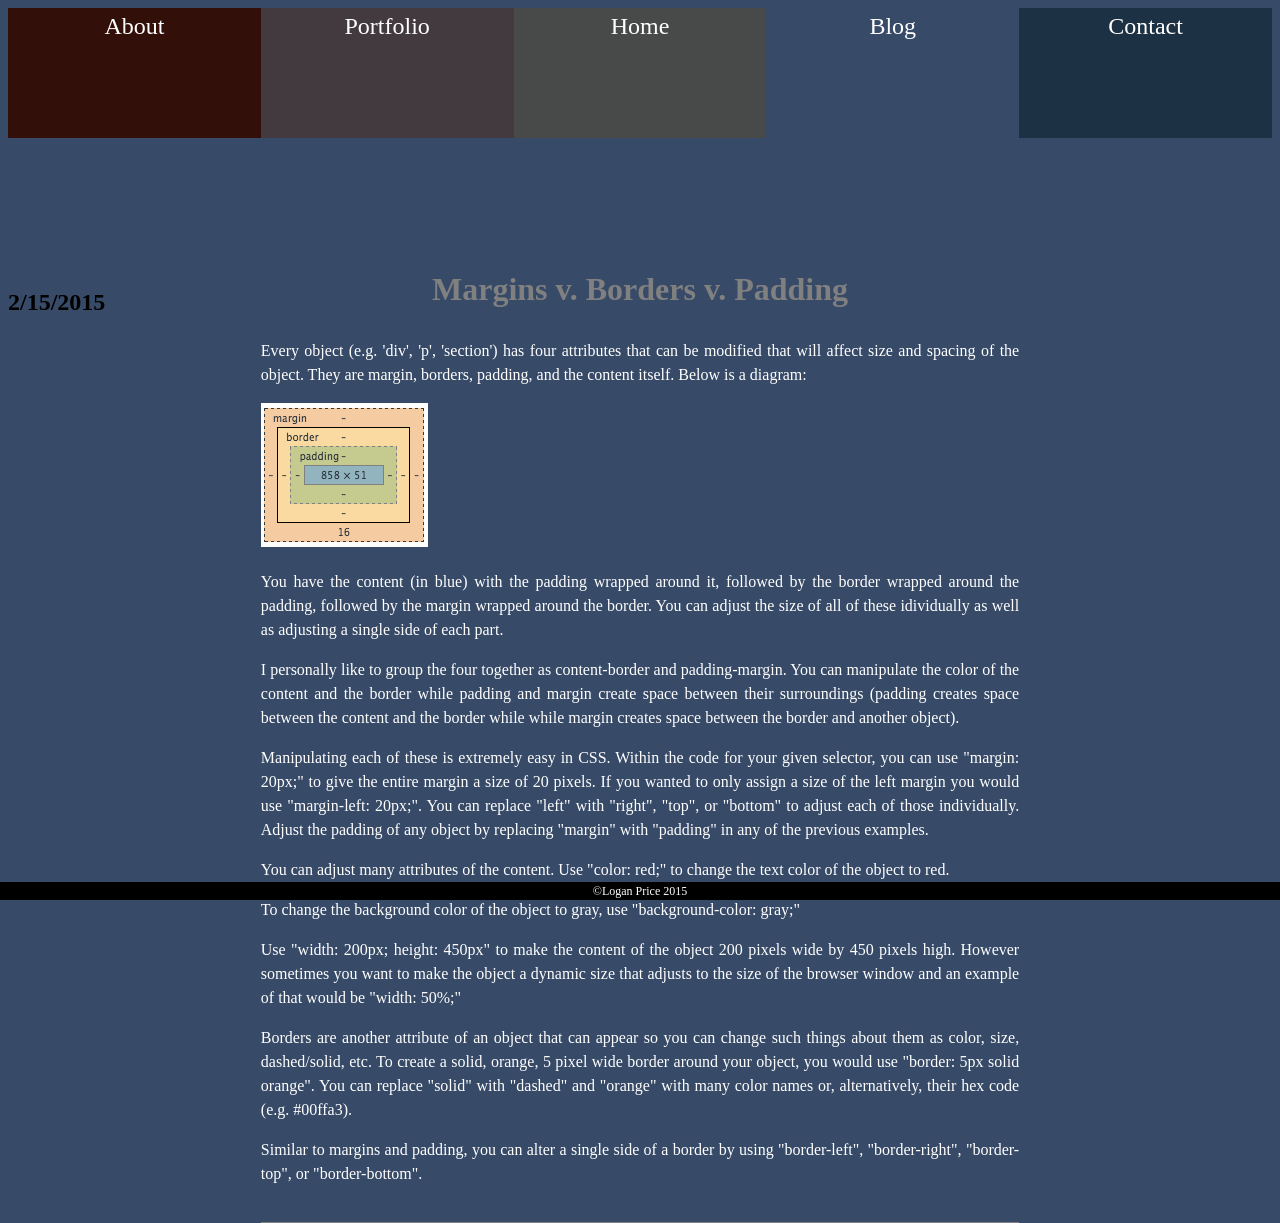
<file: blog/t2-css-design.html>
<!DOCTYPE html>
<html class="Blog">
  <head>
    <title>Log and Sprice - Home</title>
    <meta charset="UTF-8">
  <link rel="stylesheet" type="text/css" href="../stylesheets/blog-stylesheet.css">
  <link rel="stylesheet" type="text/css" href="../stylesheets/default.css">
  </head>
  <body>
    <nav>
      <div id="About"><a href="#">About</a></div>
      <div id="Portfolio"><a href="#">Portfolio</a></div>
      <div id="Home"><a href="../index.html">Home</a></div>
      <div id="Blog"><a href="../blog.html">Blog</a></div>
      <div id="Contact"><a href="#">Contact</a></div>
    </nav>
  <section>
    <div class = "sidebar">
      <h2>2/15/2015</h2></div>
    <div class = "main-content">
      <h1>Margins v. Borders v. Padding</h1>
      <p>
        Every object (e.g. 'div', 'p', 'section') has four attributes that can be modified that will affect size and spacing of the object. They are margin, borders, padding, and the content itself. Below is a diagram:
      </p>
      <p><img src="http://logandsprice.github.io/imgs/objectbox.png">
      </p>
      <p>
        You have the content (in blue) with the padding wrapped around it, followed by the border wrapped around the padding, followed by the margin wrapped around the border. You can adjust the size of all of these idividually as well as adjusting a single side of each part.
      </p>
      <p>
        I personally like to group the four together as content-border and padding-margin. You can manipulate the color of the content and the border while padding and margin create space between their surroundings (padding creates space between the content and the border while while margin creates space between the border and another object).
      </p>
      <p>
        Manipulating each of these is extremely easy in CSS. Within the code for your given selector, you can use "margin: 20px;" to give the entire margin a size of 20 pixels. If you wanted to only assign a size of the left margin you would use "margin-left: 20px;". You can replace "left" with "right", "top", or "bottom" to adjust each of those individually. Adjust the padding of any object by replacing "margin" with "padding" in any of the previous examples.
      </p>
      <p>
        You can adjust many attributes of the content. Use "color: red;" to change the text color of the object to red.
      </p>
      <p>
        To change the background color of the object to gray, use "background-color: gray;"
      </p>
      <p>
        Use "width: 200px; height: 450px" to make the content of the object 200 pixels wide by 450 pixels high. However sometimes you want to make the object a dynamic size that adjusts to the size of the browser window and an example of that would be "width: 50%;"
      </p>
      <p>
        Borders are another attribute of an object that can appear so you can change such things about them as color, size, dashed/solid, etc. To create a solid, orange, 5 pixel wide border around your object, you would use "border: 5px solid orange". You can replace "solid" with "dashed" and "orange" with many color names or, alternatively, their hex code (e.g. #00ffa3).
      </p>
      <p> Similar to margins and padding, you can alter a single side of a border by using "border-left", "border-right", "border-top", or "border-bottom".
      </p>
    </div>
  </section>
  <footer>©Logan Price 2015</footer>
  </body>
</html>
<!-- hi -->
</file>
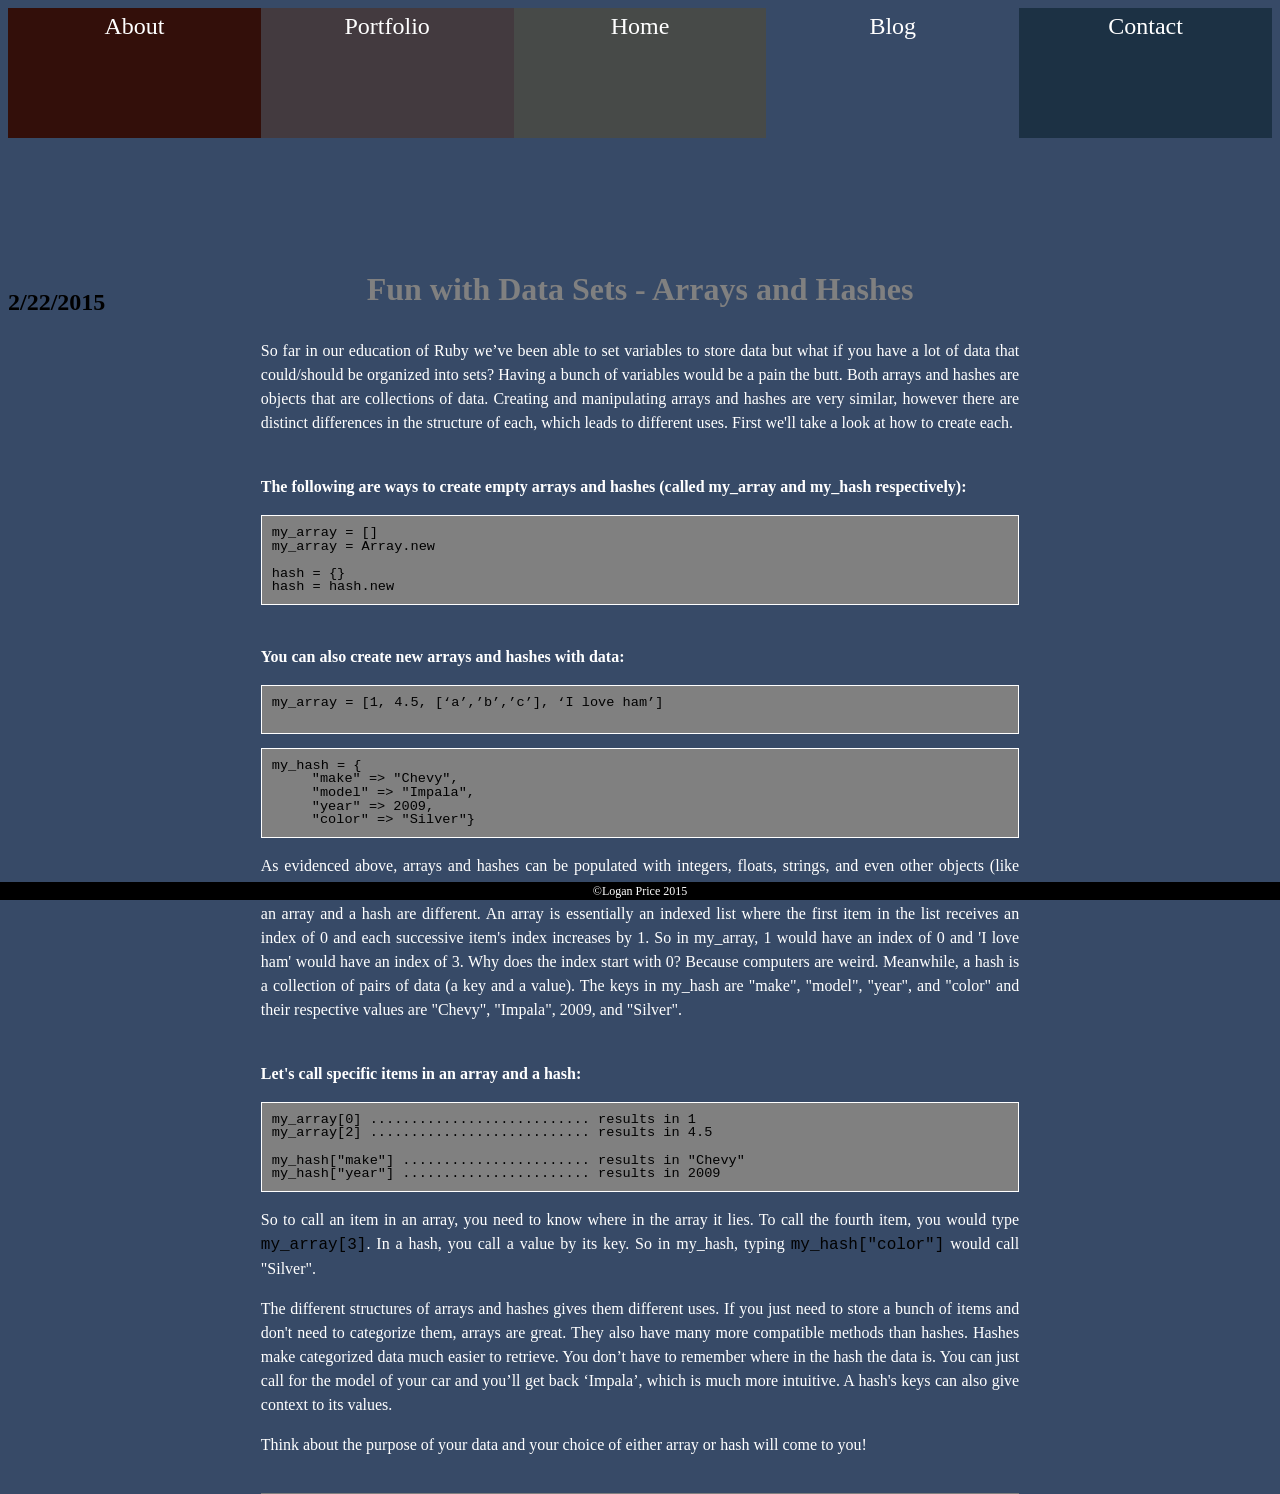
<file: Blog/t3-arrays-hashes.html>
<!DOCTYPE html>
<html class="Blog">
  <head>
    <title>Log and Sprice - Home</title>
    <meta charset="UTF-8">
  <link rel="stylesheet" type="text/css" href="../stylesheets/blog-stylesheet.css">
  <link rel="stylesheet" type="text/css" href="../stylesheets/default.css">
  </head>
  <body>
    <nav>
      <div id="About"><a href="#">About</a></div>
      <div id="Portfolio"><a href="#">Portfolio</a></div>
      <div id="Home"><a href="../index.html">Home</a></div>
      <div id="Blog"><a href="../blog.html">Blog</a></div>
      <div id="Contact"><a href="#">Contact</a></div>
    </nav>
  <section>
    <div class = "sidebar">
      <h2>2/22/2015</h2></div>
    <div class = "main-content">
    <h1>Fun with Data Sets - Arrays and Hashes</h1>
        <p>
          So far in our education of Ruby we’ve been able to set variables to store data but what if you have a lot of data that could/should be organized into sets? Having a bunch of variables would be a pain the butt. Both arrays and hashes are objects that are collections of data. Creating and manipulating arrays and hashes are very similar, however there are distinct differences in the structure of each, which leads to different uses. First we'll take a look at how to create each.
        </p>
        <p>
          <br>
          <b>The following are ways to create empty arrays and hashes (called my_array and my_hash respectively):</b>
        </p>
        <p class = "code">
          my_array = []<br>
          my_array = Array.new<br>
          <br>
          hash = {}<br>
          hash = hash.new
        </p>
        <p>
          <br>
          <b>You can also create new arrays and hashes with data:</b>
        </p>
        <p class="code">
          my_array = [1, 4.5, [‘a’,’b’,’c’], ‘I love ham’]<br>
          <br>
          <ul type=none class="code">
            <li>my_hash = {</li>
            <ul type=none>
              <li>"make"  => "Chevy",</li>
              <li>"model" => "Impala",</li>
              <li>"year"  => 2009,</li>
              <li>"color" => "Silver"}</li>
            </ul>
          </ul>
        </p>
        <p>
          As evidenced above, arrays and hashes can be populated with integers, floats, strings, and even other objects (like more arrays or hashes!). Also, a quick glance at how the data was entered into each should reveal that the structures of an array and a hash are different. An array is essentially an indexed list where the first item in the list receives an index of 0 and each successive item's index increases by 1. So in my_array, 1 would have an index of 0 and 'I love ham' would have an index of 3. Why does the index start with 0? Because computers are weird. Meanwhile, a hash is a collection of pairs of data (a key and a value). The keys in my_hash are "make", "model", "year", and "color" and their respective values are "Chevy", "Impala", 2009, and "Silver".
        </p>
        <p>
          <br><b>Let's call specific items in an array and a hash:</b>
        </p>
        <p class="code">
          my_array[0] ........................... results in 1<br>
          my_array[2] ........................... results in 4.5<br>
          <br>
          my_hash["make"] ....................... results in "Chevy"<br>
          my_hash["year"] ....................... results in 2009
        </p>
        <p>
          So to call an item in an array, you need to know where in the array it lies. To call the fourth item, you would type <font color ="black" face="Courier">my_array[3]</font>. In a hash, you call a value by its key. So in my_hash, typing <font color ="black" face="Courier">my_hash["color"]</font> would call "Silver".
        </p>
        <p>
          The different structures of arrays and hashes gives them different uses. If you just need to store a bunch of items and don't need to categorize them, arrays are great. They also have many more compatible methods than hashes. Hashes make categorized data much easier to retrieve. You don’t have to remember where in the hash the data is. You can just call for the model of your car and you’ll get back ‘Impala’, which is much more intuitive. A hash's keys can also give context to its values.
        </p>
        <p>
          Think about the purpose of your data and your choice of either array or hash will come to you!
        </p>
    </div>
  </section>
  <footer>©Logan Price 2015</footer>
  </body>
</html>
<!-- hi -->
</file>
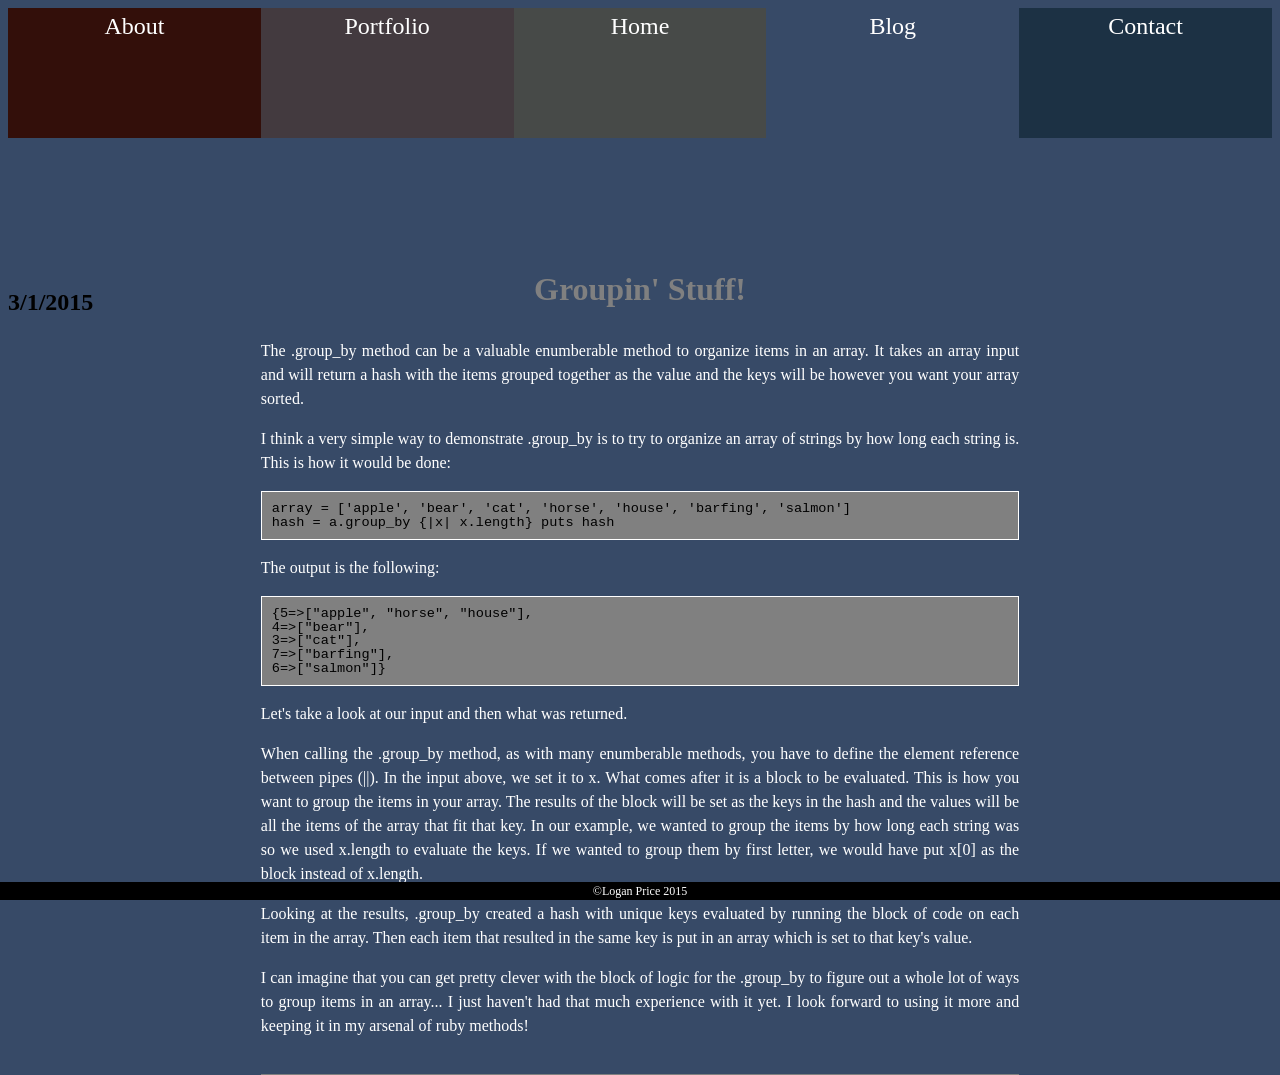
<file: blog/t4-enumerable-methods.html>
<!DOCTYPE html>
<html class="Blog">
  <head>
    <title>Log and Sprice - Home</title>
    <meta charset="UTF-8">
  <link rel="stylesheet" type="text/css" href="../stylesheets/blog-stylesheet.css">
  <link rel="stylesheet" type="text/css" href="../stylesheets/default.css">
  </head>
  <body>
    <nav>
      <div id="About"><a href="#">About</a></div>
      <div id="Portfolio"><a href="#">Portfolio</a></div>
      <div id="Home"><a href="../index.html">Home</a></div>
      <div id="Blog"><a href="../blog.html">Blog</a></div>
      <div id="Contact"><a href="#">Contact</a></div>
    </nav>
  <section>
    <div class = "sidebar">
      <h2>3/1/2015</h2></div>
    <div class = "main-content">
    <h1>Groupin' Stuff!</h1>
        <p>The .group_by method can be a valuable enumberable method to organize items in an array. It takes an array input and will return a hash with the items grouped together as the value and the keys will be however you want your array sorted.
        </p>
        <p>
          I think a very simple way to demonstrate .group_by is to try to organize an array of strings by how long each string is. This is how it would be done:
        </p>
        <p class = "code">
          array = ['apple', 'bear', 'cat', 'horse', 'house', 'barfing', 'salmon']<br>
          hash = a.group_by {|x| x.length}
          puts hash
        </p>
        <p>
          The output is the following:
        </p>
        <p class ="code">
          {5=>["apple", "horse", "house"],<br>
          4=>["bear"],<br>
          3=>["cat"],<br>
          7=>["barfing"],<br>
          6=>["salmon"]}
        </p>
        <p>
          Let's take a look at our input and then what was returned.
        </p>
        <p>
          When calling the .group_by method, as with many enumberable methods, you have to define the element reference between pipes (||). In the input above, we set it to x. What comes after it is a block to be evaluated. This is how you want to group the items in your array. The results of the block will be set as the keys in the hash and the values will be all the items of the array that fit that key. In our example, we wanted to group the items by how long each string was so we used x.length to evaluate the keys. If we wanted to group them by first letter, we would have put x[0]  as the block instead of x.length.
        </p>
        <p>
          Looking at the results, .group_by created a hash with unique keys evaluated by running the block of code on each item in the array. Then each item that resulted in the same key is put in an array which is set to that key's value.
        </p>
        <p>
          I can imagine that you can get pretty clever with the block of logic for the .group_by to figure out a whole lot of ways to group items in an array... I just haven't had that much experience with it yet. I look forward to using it more and keeping it in my arsenal of ruby methods!
        </p>
    </div>
  </section>
  <footer>©Logan Price 2015</footer>
  </body>
</html>
</file>
<file: stylesheets/blog-stylesheet.css>
.sidebar {
        float: left;
        padding-right: 10px;
/*        color: black;
*/    }

    .main-content {
        text-align: justify;
        width: 60%;
        margin-left: auto;
        margin-right: auto;
        border-bottom: 1px solid gray;
        padding-bottom: 20px;
    }

    h1 {
        color: gray;
        font-size: 2em;
        text-align: center;
    }

    h2 {
        color: black;
    }

.code {
        border:1px solid white;
        padding: 10px;
        background-color: gray;
        color: black;
        font-size: .85em;
        font-family:Courier;
        line-height: 1;
    }
</file>
<file: stylesheets/default.css>
html {
  font-family: Georgia;
  color: white;
  line-height: 1.5;
}
nav {
  font-size: 1.5em;
  width:100%;
  height: 130px;
  top:0px;
  left: 0px;
  text-align: center;
}

#About {
  background-color: #330F0A;
  float: left;
  height: 100%;
  width: 20%;
}

#Portfolio {
  background-color: #433A3F;
  float: left;
  height: 100%;
  width: 20%;
}

#Home {
  background-color: #474A48;
  float: left;
  height: 100%;
  width: 20%;
}

#Blog {
  background-color: #374A67;
  float: left;
  height: 100%;
  width: 20%;
}

#Contact {
  background-color: #1C3144;
  float: left;
  height: 100%;
  width: 20%;
}

.Home {
  background-color: #474A48;
}

.Blog {
  background-color: #374A67;
}

section {
  position: relative;
  /*left: 25%;
  right: 25%;*/
  top: 100px;
  text-align:center;
}

#greeting  {
  font-size: 2em;
}

footer {
  position:fixed;
  bottom: 0px;
  left: 0px;
  width:100%;
  text-align: center;
  font-size: .75em;
  background-color: black;
}
a:hover {
  color: black;
}

a:link {
  color:white;
  text-decoration: none;
}

a:visited {
  color: white;
}

table {
  border:1px solid black;
}

td {
  border:1px solid black;
  padding:.2em;
  text-align: right;
}
</file>
<file: stylesheets/cheat_stylesheet.css>
dl {
  border: 1px solid black;
  border-radius: 8px;
}

 dt {
  font-family: monospace;
  padding-top: 8px;
  padding-left: 3px;
  font-size: 1.5em;
 }

 dd {
  font-size: .8em;
 }

 code {
/*  background-color: #bdbdbd;
*/  font-size: 1.3em;
  padding: 2px;
 }

 .category {
  text-align: right;
 }
 .content {
  width: 80%;
  margin: auto;
 }

 body {
  font-family: Verdana;
 }

 .pagetitle {
  text-align: center;
 }

 a {
  font-color: green;
 }
</file>
